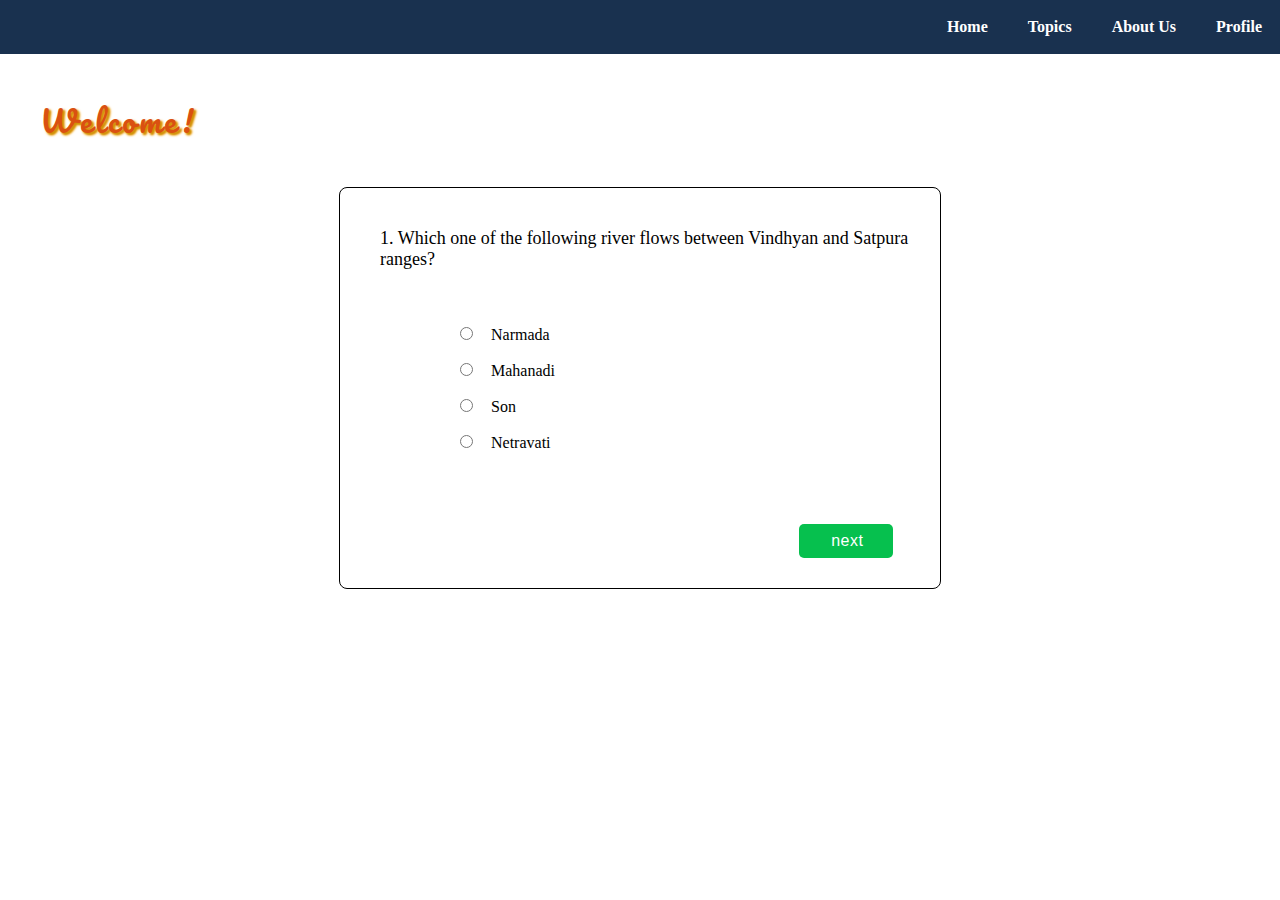
<file: Quiz App_Using HTML, CSS, JS/index.html>
<!DOCTYPE html>
<html>
  <head>
    <meta charset="UTF-8">
    <meta name="author" content="RATHAKRISHNAN M">
    <meta name="keywords" content="simple quiz, quiz">
    <meta name="description" content="simple quize web page using html, css and js">
    <meta name="viewport" content="width=divice-width, initial-scale=1.0">
    <title>Quize</title>
    <link rel="icon" href="#">
    <link rel="stylesheet" href="styles.css">
    <link rel="preconnect" href="https://fonts.googleapis.com">
    <link rel="preconnect" href="https://fonts.gstatic.com" crossorigin>
    <link href="https://fonts.googleapis.com/css2?family=Pacifico&display=swap" rel="stylesheet">
    <script src="index.js"></script>
  </head>
  <body>
    <header>
      <nav>
        <ul>
          <!--<li><img src="" alt="Logo doesn't load"></li>-->
          <li><a href="#">Home</a></li>
          <li><a href="#">Topics</a></li>
          <li><a href="#">About Us</a></li>
          <li><a href="#">Profile</a></li>
        </ul>
      </nav>
    </header>
    <main>
      <p class="welcome">Welcome!</p>
      <div class="card">
        <div class="question">
          <p id="ques"></p>
        </div>
        <div class="options">
          <input type="radio" name="" value="" id="op1"><span id="label1"></span><br><br>
          <input type="radio" name="" value="" id="op2"><span id="label2"></span><br><br>
          <input type="radio" name="" value="" id="op3"><span id="label3"></span><br><br>
          <input type="radio" name="" value="" id="op4"><span id="label4"></span>
        </div>
        <div class="pre_next">
            <button class="prev" id="prev_" onclick="prevQuiz()">prev</button>
            <button class="next" id="next_" onclick="nextQuiz()">next</button>
            <a href="score.html"><button class="finish" id="finish_" onclick="viewScore()">finish</button></a>
        </div>
      </div>
    </main>
    <footer>  

    </footer>
  </body>
</html>
</file>
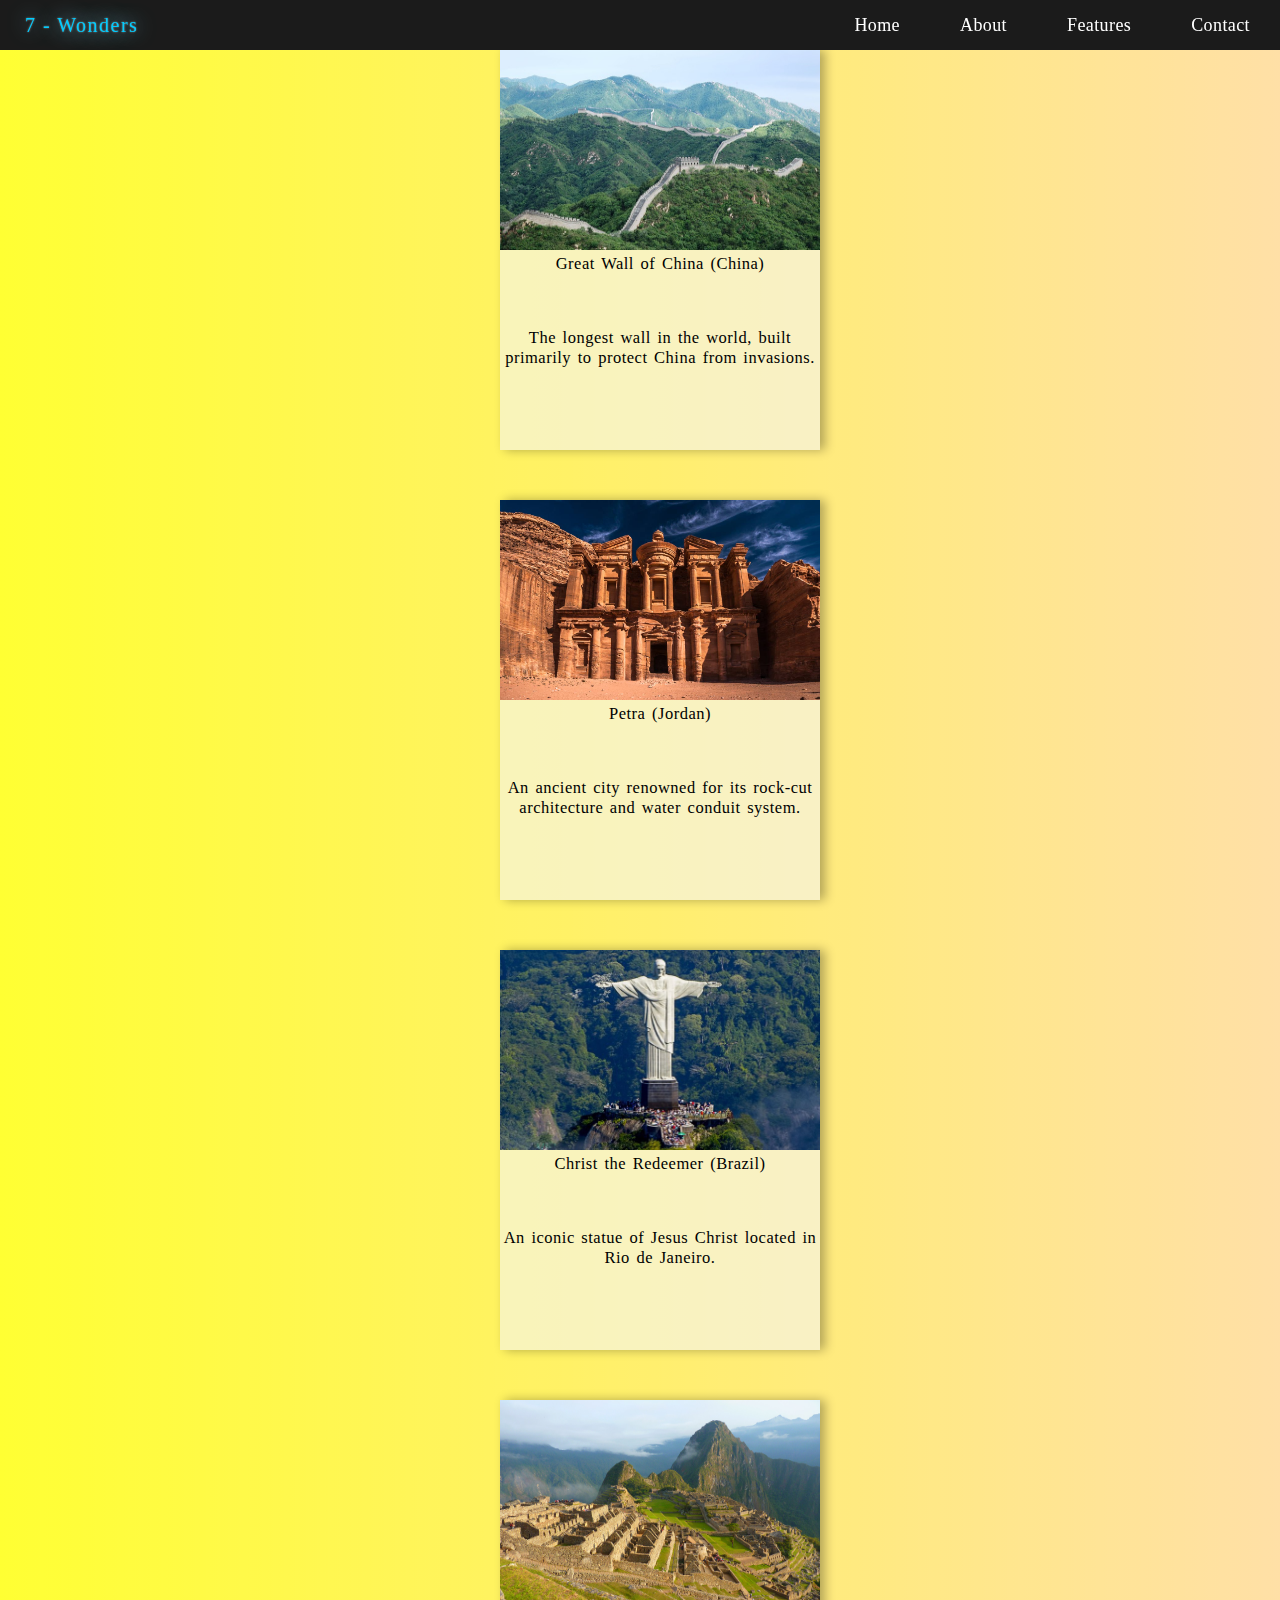
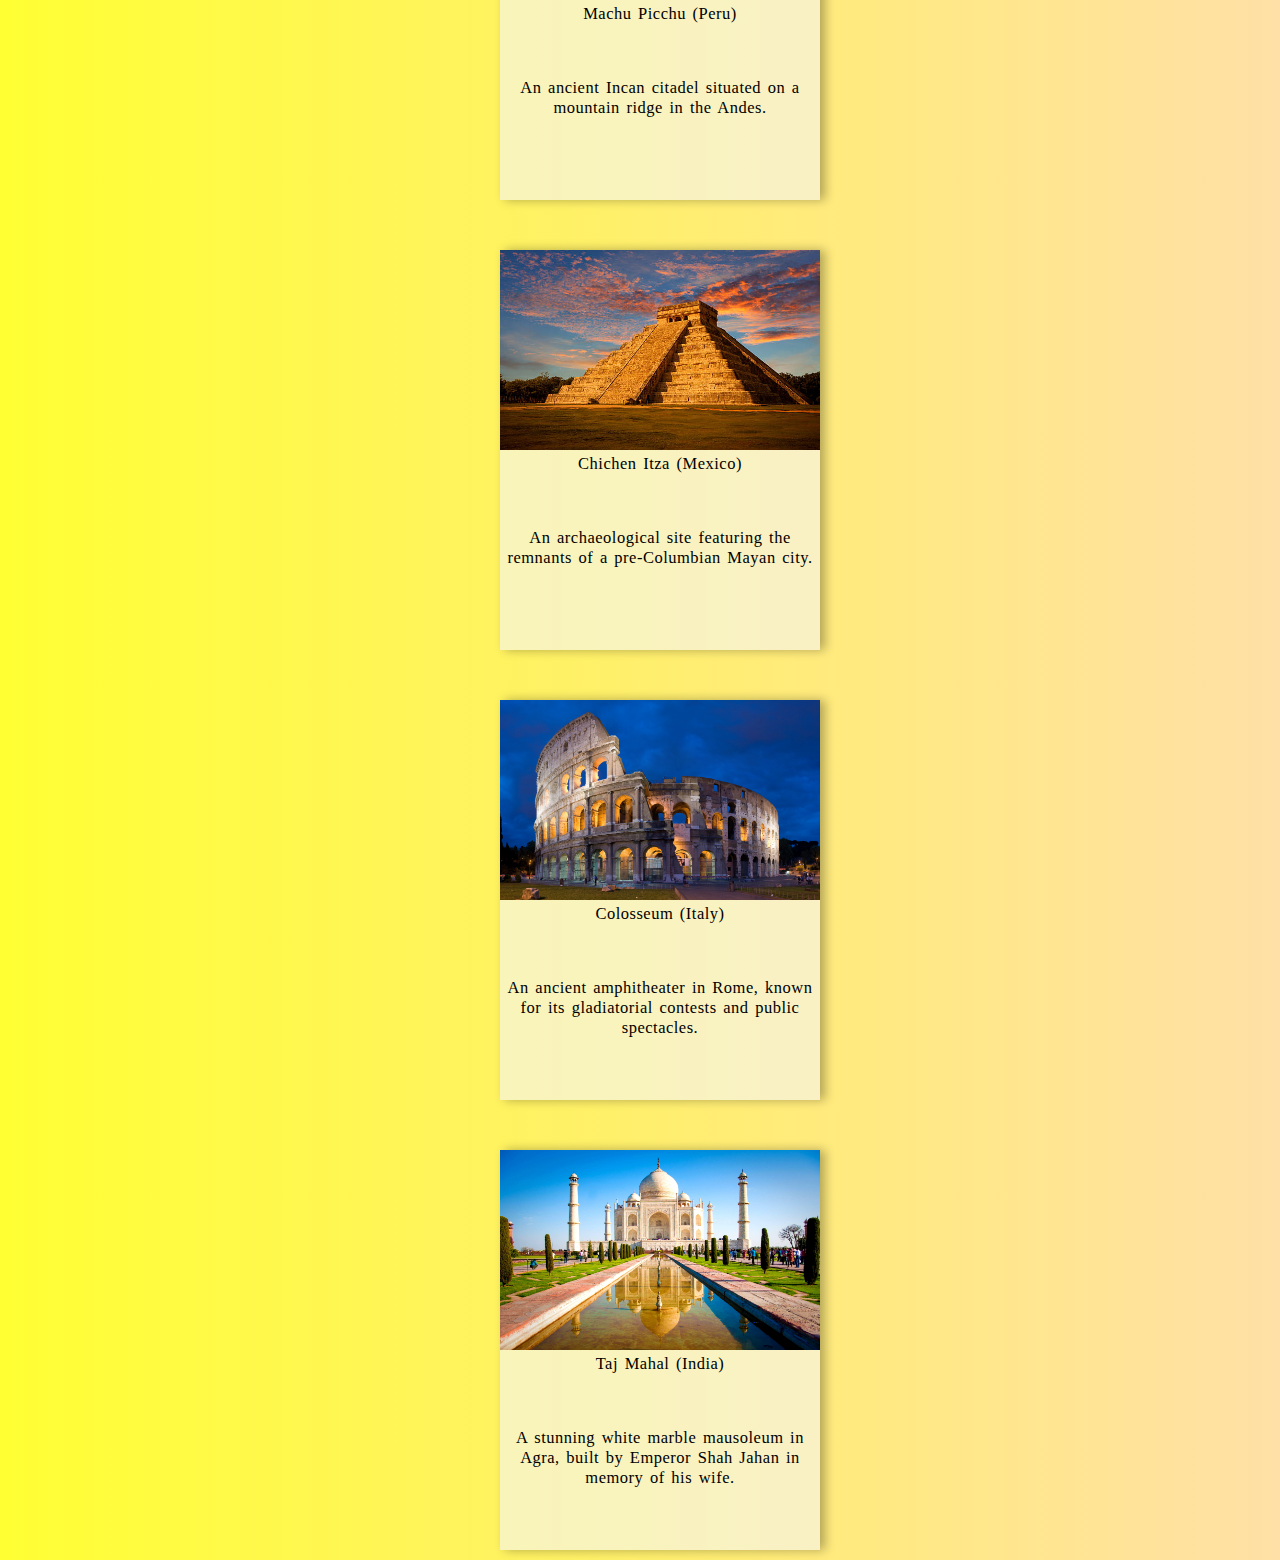
<file: SevenWonders_ResponsiveStaticWebPage/index.html>
<!DOCTYPE html>
<html lang=en>
  <head>
    <title>7 - Wonders</title>
    <link rel="icon" href="image/ico1.png">
    <link rel="stylesheet" href="index.css">
    <meta charset="UTF-8">
    <meta name="author" content="Rathakrishnan M">
    <meta name="keywords" content="health care, healthy food, excercise, clarify doubts about health">
    <meta name="description" content="simple health care system">
    <meta http-equiv="Refresh" content="30">
    <meta name="viewport" content="width=device-width, initial-scale=1.0">  
  </head>
  <body>
    <div>
      <nav class="navi">
        <ul>
          <li class="logo">7 - Wonders</li>
          <li><a href="#">Home</a></li> 
          <li><a href="#">About</a></li> 
          <li><a href="#">Features</a></li> 
          <li><a href="#">Contact</a></li>  
        </ul>
      </nav>
    </div>
    <div class="card">
      <img src="image/img10.jpg" alt="Image" width="100%" height="200px">
      <div class="lower">
          <p>Great Wall of China (China)</p><br><br><br>
          <p>The longest wall in the world, built primarily to protect China from invasions.</p>
      </div>
    </div>
    <div class="card">
        <img src="image/img3.jpg" alt="Image" width="100%" height="200px">
      <div class="lower">
          <p>Petra (Jordan)</p><br><br><br>
          <p>An ancient city renowned for its rock-cut architecture and water conduit system.</p>
      </div>
    </div>
    <div class="card">
        <img src="image/img4.jpg" alt="Image" width="100%" height="200px">
      <div class="lower">
          <p>Christ the Redeemer (Brazil)</p><br><br><br>
          <p>An iconic statue of Jesus Christ located in Rio de Janeiro.</p>
      </div>
    </div>
    <div class="card">
        <img src="image/img5.jpg" alt="Image" width="100%" height="200px">
      <div class="lower">
          <p>Machu Picchu (Peru)</p><br><br><br>
          <p>An ancient Incan citadel situated on a mountain ridge in the Andes.</p>
      </div>
    </div>
    <div class="card">
        <img src="image/img9.jpg" alt="Image" width="100%" height="200px">
      <div class="lower">
          <p>Chichen Itza (Mexico)</p><br><br><br>
          <p>An archaeological site featuring the remnants of a pre-Columbian Mayan city.</p>
      </div>
    </div>
    <div class="card">
        <img src="image/img8.jpg" alt="Image" width="100%" height="200px">
      <div class="lower">
          <p>Colosseum (Italy)</p><br><br><br>
          <p>An ancient amphitheater in Rome, known for its gladiatorial contests and public spectacles.</p>
      </div>
    </div>
    <div class="card">
        <img src="image/img6.jpg" alt="Image" width="100%" height="200px">
      <div class="lower">
          <p>Taj Mahal (India)</p><br><br><br>
          <p>A stunning white marble mausoleum in Agra, built by Emperor Shah Jahan in memory of his wife.</p>
      </div>
    </div>
  </body>
</html>
</file>
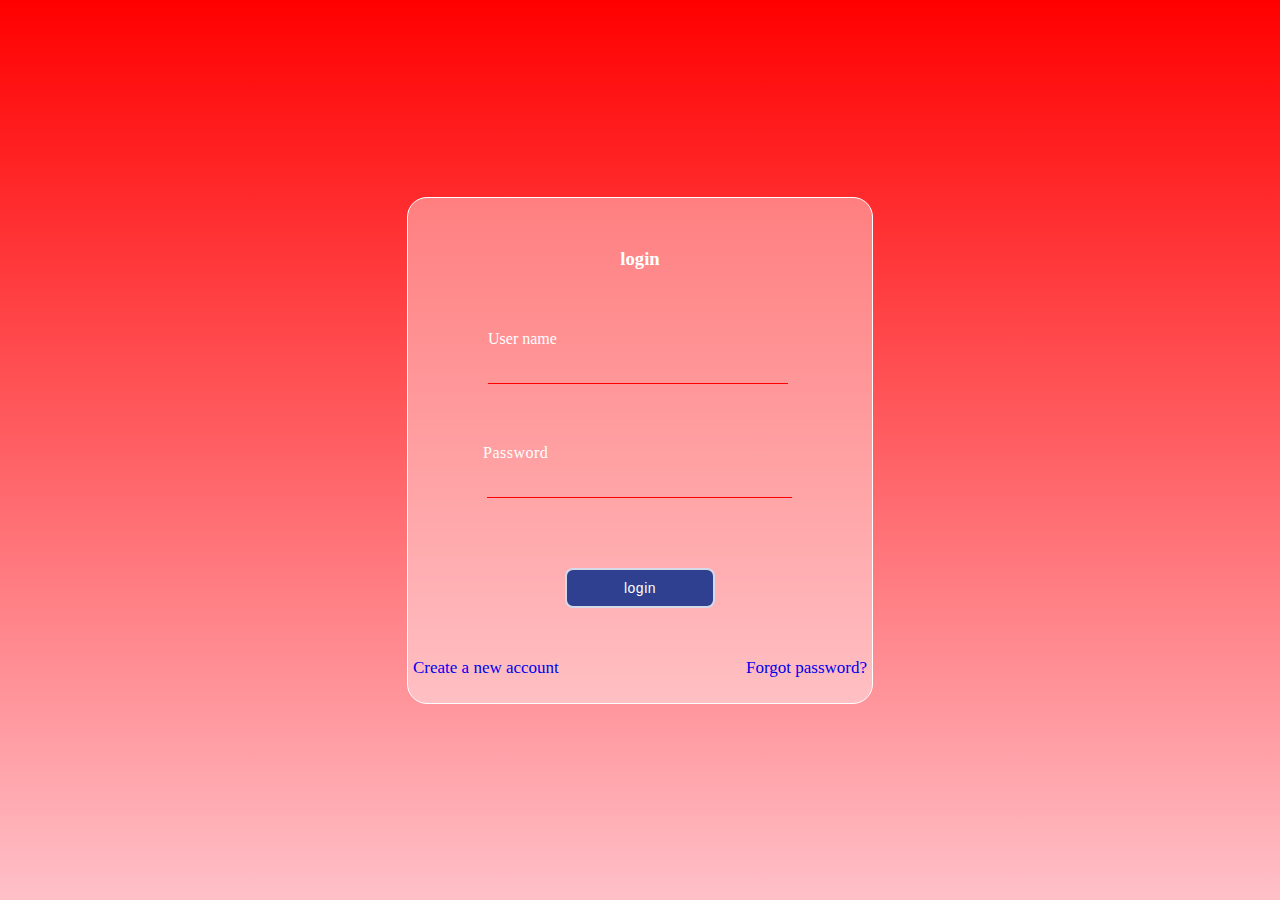
<file: Simple Calculator with Form/index.html>
<!DOCTYPE html>
<html lang="en">
  <head>
    <!--<link rel="icon" href="">-->
    <title>Calculator</title>
    <meta charset="UTF-8">
    <meta name="author" content="Rathakrishnan M">
    <meta name="keywords" content="calc, calculator, scientific calculator">
    <meta name="description" content="scientific calculator with responsive webdesign">
    <meta http-equiv="refresh" content="100">
    <meta name="viewport" content="width=device-width, initial-scale=1.0">
    <link rel="stylesheet" href="styles.css">
  </head>
  <body>
    <div class="formDec">
      <div class="login">
        <h3>login</h3>
      </div>
      <form method="POST">
        <div class="uname">
          <label for="username">User name</label>
          <input type="email" name="userid" id="userid" value="" required formnovalidate="validate">
        </div>
        <div class="pass">
          <label for="password">Password</label>
          <input type="password" name="password" id="password" value="" required formnovalidate="validate">
        </div>
        <div class="logbutton">
        <button class="log"><a href="calc.html">login</a></button>
        </div>
        <a class="createAcc" href="#">Create a new account</a>
        <a class="forgotPass" href="#">Forgot password?</a>
      </form>
    </div>
  </body>
</html>
</file>
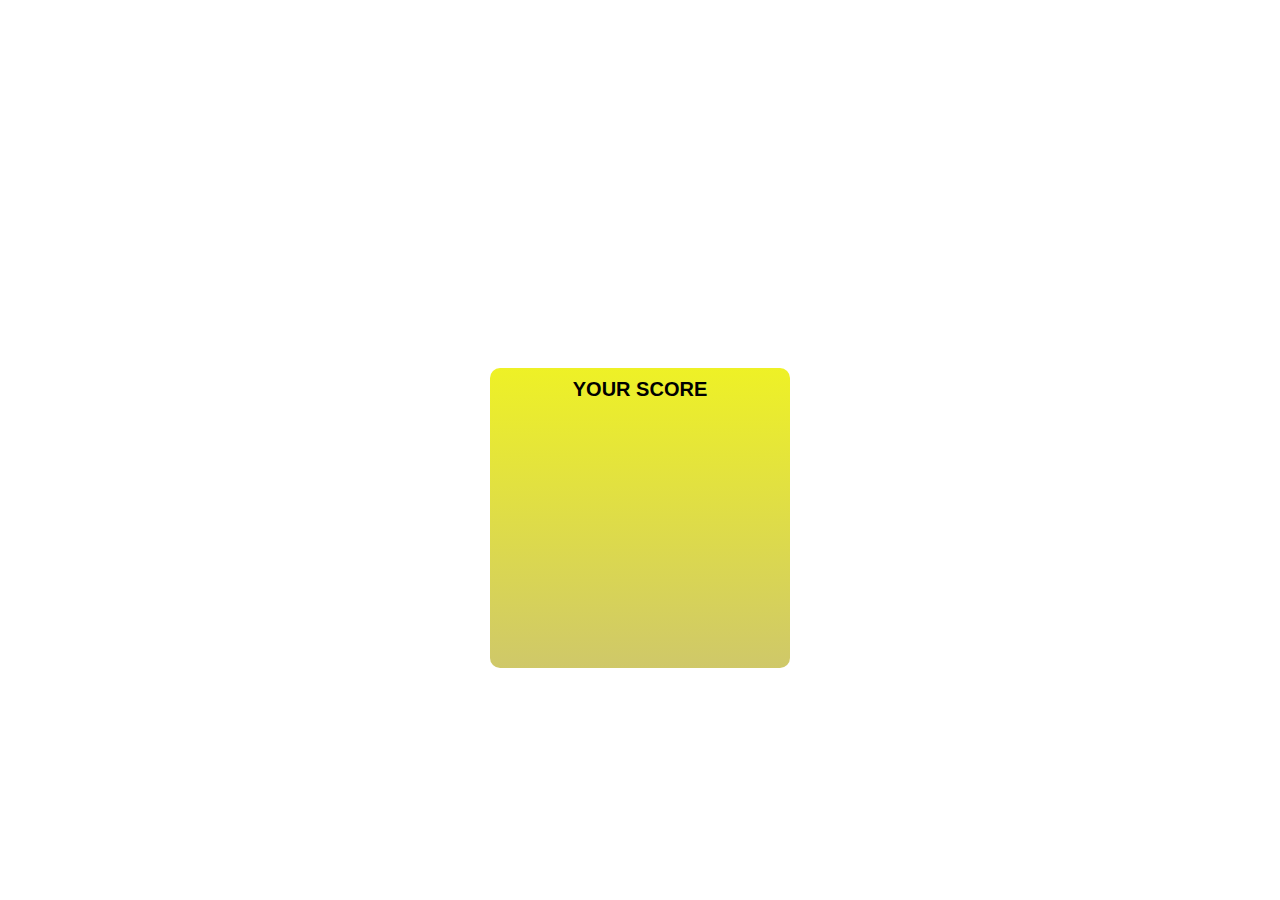
<file: Quiz App_Using HTML, CSS, JS/score.html>
<!DOCTYPE html>
<html lang="en">
<head>
    <meta charset="UTF-8">
    <meta name="viewport" content="width=device-width, initial-scale=1.0">
    <title>View Score</title>
    <link rel="stylesheet" href="styles.css">
    <link rel="preconnect" href="https://fonts.googleapis.com">
    <link rel="preconnect" href="https://fonts.gstatic.com" crossorigin>
    <link href="https://fonts.googleapis.com/css2?family=Pacifico&display=swap" rel="stylesheet">

</head>
<body>
    <p class="congrats">Thankyou for attending the QUIZ !!!</p>
    <div class="score_box">
      <p class="yourScore">YOUR SCORE</p>
      <p id="correct"></p>
      <p id="wrong"></p>
      <p id="skipped"></p>
    </div>
</body>
</html>
</file>
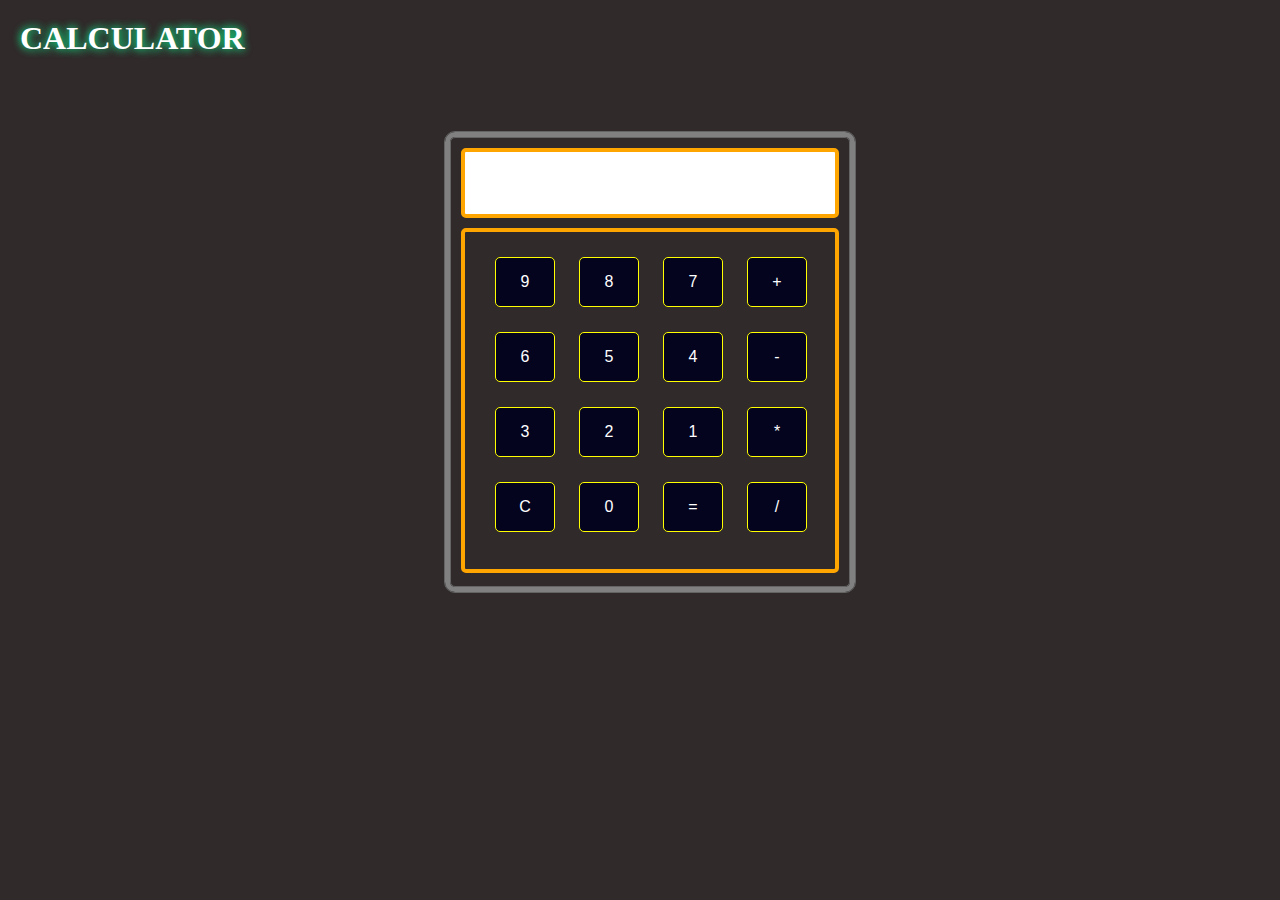
<file: Simple Calculator with Form/calc.html>
<!DOCTYPE html>
<html lang="en">
<head>
    <meta charset="UTF-8">
    <meta name="viewport" content="width=device-width, initial-scale=1.0">
    <title>Calculator</title>
    <link rel="stylesheet" href="calcStyle.css">
    <link rel="preconnect" href="https://fonts.googleapis.com">
<link rel="preconnect" href="https://fonts.gstatic.com" crossorigin>
    <script src="main.js"></script>
</head>
<body>
    <h1>CALCULATOR</h1>
    <div class="outer">
      <div class="disp"></div>
      <div class="keys">
        <div class="row1">
          <ul>
            <li><button id="nine" onclick="appendValue('9')">9</button></li>
            <li><button id="eight" onclick="appendValue('8')">8</button></li>
            <li><button id="seven" onclick="appendValue('7')">7</button></li>
            <li><button id="plus" onclick="appendValue('+')">+</button></li>
          </ul>
        </div>
        <div class="row2">
          <ul>
            <li><button id="six" onclick="appendValue('6')">6</button></li>
            <li><button id="five" onclick="appendValue('5')">5</button></li>
            <li><button id="four" onclick="appendValue('4')">4</button></li>
            <li><button id="minus" onclick="appendValue('-')">-</button></li>
          </ul>
        </div>
        <div class="row3">
          <ul>
            <li><button id="three" onclick="appendValue('3')">3</button></li>
            <li><button id="two" onclick="appendValue('2')">2</button></li>
            <li><button id="one" onclick="appendValue('1')">1</button></li>
            <li><button id="mul" onclick="appendValue('*')">*</button></li>
          </ul>
        </div>
        <div class="row4">
          <ul>
            <li><button id="C" onclick="clearResult()">C</button></li>
            <li><button id="zero" onclick="appendValue('0')">0</button></li>
            <li><button id="equ" onclick="appendValue('=')">=</button></li>
            <li><button id="div" onclick="appendValue('/')">/</button></li>
          </ul>
        </div>
      </div>
    </div>
</body>
</html>
</file>
<file: Quiz App_Using HTML, CSS, JS/styles.css>
@import url('https://fonts.googleapis.com/css2?family=Pacifico&display=swap');
* {
    margin: 0;
    padding: 0;
}

body 

nav {
    display: flex;
    background-color: rgb(25, 49, 79);
}

nav ul {
    margin-left: auto;
}

nav ul li {
    list-style-type: none;
    display: inline-block;
    paddIng: 10px;
    margin: 8px;

}

nav ul li a {
    text-decoration: none;
    color: white;
    font-weight: 600;
}

li:hover {
    transition-duration: 0.4s;
    background-color: rgba(255, 136, 0);
    border-radius: 5px;
}

.welcome {
    margin: 40px 0 40px 40px;
    color:  rgb(218, 80, 17);
    font-family: 'Pacifico', cursive;
    font-size: 30px;
    letter-spacing: 3px;
    text-shadow: 2px 2px 2px rgb(206, 143, 7), 2px 2px 3px orange;
}

.card {
    margin: auto;
    border: 1px solid black;
    border-radius: 8px;
    height: 400px;
    width: 600px;
}

.question {
    margin: 20px 20px 0 20px;
    height: 50px;
    font-size: 18px;
    padding: 20px 0 0 20px;
}

.options {
    margin: auto;
    margin-top: 8%;
    margin-bottom: 12%;
    width: 60%;
}

.prev {
    margin-left: 50px;
    padding: 8px 30px 8px 32px;

}

.next {
    margin-left: 310px;
    padding: 8px 30px 8px 32px;
}

.finish {
    display: none;
    margin-top: -34px;
    margin-left: 450px;
    padding: 8px 30px 8px 30px;
}

.pre_next a {
    text-decoration: none;
}

button {
    border: none;
    border-radius: 5px;
    background: rgb(6, 192, 78);
    color: white;
    font-size: 16px;
    letter-spacing: 0.5px;
}

.options span {
    margin-left: 5%;
}

.score_box {
    margin: auto;
    margin-top: 26%;
    width: 300px;
    height: 300px;
    border-radius: 10px;
    background-image: linear-gradient(rgb(238, 241, 38), rgb(207, 200, 105));
}

.congrats {
    color: white;
    font-family: 'Pacifico', cursive;
    font-size: 20px;
}

.yourScore {
    color: black;
    font-weight: bold;
    font-size: 20px;
    font-family: Verdana, Geneva, Tahoma, sans-serif;
    text-align: center;
    padding-top: 10px;
}

#correct {
    color: black;
    font-weight: bold;
}
</file>
<file: SevenWonders_ResponsiveStaticWebPage/index.css>
* {
    margin: 0;
    padding: 0;
    box-sizing: border-box;
    text-decoration: none;
}

body {
    background: linear-gradient(to right, rgba(255, 255, 0, 0.8), rgba(255, 165, 0, 0.35));
}

.logo {
    position: absolute;
    top: 0;
    left: 25px;
    color: rgb(0, 204, 255);
    font-size: 20px;
    letter-spacing: 1.5px;
    text-shadow: 0px 0px 2px rgba(255, 255, 255, 0.5), 0 0 20px rgb(123, 208, 230);
}

.navi ul {
    display: flex;
    justify-content: right;
    list-style-type: none;
}

.navi ul li {
    display: inline-block;
}

.navi ul li a {
    color: white;
    font-size: 18px;
    letter-spacing: 0.4px;
    margin: 15px;
    padding: 15px;
}

.navi {
    position: fixed;
    top: 0;
    width: 100%;
    height: 50px;
    line-height: 50px;
    background-color: rgb(27, 27, 27);
}

.navi a:link {
    transition: 0.2s;
}
.navi a:hover {
    color: black;
    background-color: yellow;
    box-shadow: 0px 0px 5px yellow, 0px 0px 20px yellow;
    transition-duration: 0.3s;
}

.card {
    width: 25%;
    height: 400px;
    margin: 50px 20px 10px 500px;
    background-color: rgba(245, 245, 245, 0.6);
    box-shadow: 5px 0px 10px rgba(0, 0, 0, 0.3);
    transition: 0.2s;
}

.card div p{
    display: flex;
    justify-content: center;
    text-align: center;
    font-weight: 500;
    font-size: 16.5px;
    letter-spacing: 0.5px;
    word-spacing: 2px;
}

.card:hover {
    box-shadow: 10px 10px 18px 8px rgba(0, 0, 0, 0.3);
    transition-duration: 0.2s;
}

@media screen and (max-width: 768px) {
    .card {
        
        width: 50%;
        height: 400px;
        margin: 50px 20px 10px 165px;
    }
}
</file>
<file: Simple Calculator with Form/styles.css>
* {
    margin: 0;
    padding: 0;
    box-sizing: border-box;
    text-decoration: none;
}

body {
    display: flex;
    justify-content: center;
    align-items: center;
    min-height: 100vh;
    background-image: linear-gradient(rgb(255, 0, 0), rgb(255, 192, 200));
    color: white;
}

.login {
    position: relative;
    top: 0;
}

h3 {
    margin-top: 50px;
    text-align: center;
    opacity: 0.5px;
}

.formDec {
    background-color: rgba(255, 255, 255, 0.4);
    border: 1px solid rgb(255, 255, 255);
    border-radius: 20px;
}

.uname {
    padding: 60px 80px 40px 80px;
}

.pass {
    padding: 20px 80px 40px 75px;
}

.logbutton {
    text-align: center;
    margin: 30px 130px 50px 130px;
}

.log {
    border: 2px solid rgba(255, 255, 255, 0.8);
    border-radius: 8px;
    background-color: rgb(46, 64, 143);
    width: 150px;
    height: 40px;
}

.log a {
    text-decoration: none;
    color: white;
    display: block;
    font-size: 14px;
    letter-spacing: 0.5px;
}

.forgotPass, .createAcc {
    padding: 0 5px 25px 5px;
    font-size: 17px;
}

.forgotPass {
    float: right;
}

input[type="password"] {
    margin-left: 4px;
    width: 305px;
}

.pass label {
    letter-spacing: 0.5px;
}

input {
    outline: none;
    border: none;
    background-color: rgba(255, 255, 255, 0.0);
    display: block;
    border-bottom: 1px solid red;
    width: 300px;
    margin-top: 20px;
}

label {
    opacity: 0.5px;
}

.createAcc:hover, .forgotPass:hover {
    text-decoration: underline;
}
</file>
<file: Simple Calculator with Form/calcStyle.css>
* {
    margin: 0;
    padding: 0;
    box-sizing: border-box;
    list-style-type: none;
}

body {
    background-color: rgb(49, 42, 42);
}

h1 {
    margin: 20px 0 0 20px;
    color: white;
    font-family: poppins;
    text-shadow: 0 0 8px rgb(17, 165, 96), 0 0 8px rgb(31, 216, 135);
}

.outer {
    margin: 80px 300px 0 450px;
    border: 1.5px solid rgb(100, 100, 100);
    outline: 1px solid rgb(100, 100, 100);
    outline-offset: 5px;
    border-radius: 5px;
    box-shadow: 0 0 0 5px grey;
    width: 400px;
    height: 450px;
}

.disp { 
    margin: 10px;
    height: 70px;
    border: 4px solid orange;
    border-radius: 5px;
    background-color: rgb(255, 255, 255);
}

.keys {
    margin: 10px; 
    height: 345px;
    border: 4px solid orange;
    border-radius: 5px;
}

ul {
    margin-left: 20px;
    margin-top: 25px;
}

li{
    display: inline;
    margin: 10px;
    
}

button {
    font-size: 16px;
    color: white;
    width: 60px;
    height: 50px;
    border: none;
    border: 1px solid yellow;
    border-radius: 5px;
    background-color: rgb(4, 4, 31);
}

@media only screen and (max-width: 800px) {
    .outer {
        margin: 60px 80px 0 140px; 
    }
}
</file>
